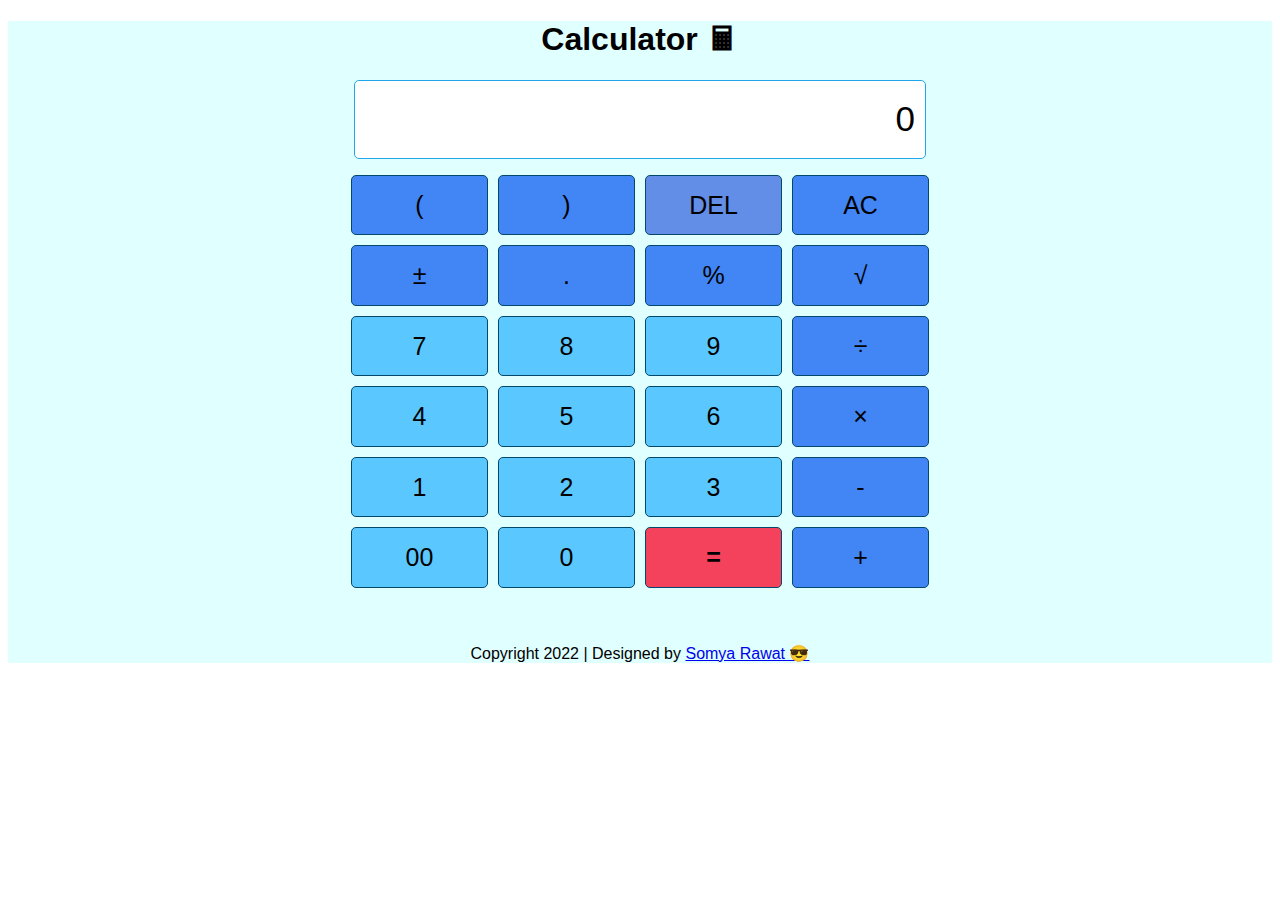
<file: Level 2/Task-1/Calculator/index.html>
<!DOCTYPE html>
<html lang="en">

<head>
    <meta charset="UTF-8">
    <meta http-equiv="X-UA-Compatible" content="IE=edge">
    <meta name="viewport" content="width=device-width, initial-scale=1.0">
    <title>Calculator 🖩</title>
    <link rel="stylesheet" href="style.css">
</head>

<body>
    <div class="container">
        <h1 id="h1"> Calculator 🖩</h1>
        <input id="input" type="text" name="output">

        <!-- create table -->

        <table>
            <tr>
                <td><button class="secondarybtn">(</button></td>
                <td><button class="secondarybtn">)</button></td>
                <td><button id="backbtn" class="secondarybtn">DEL</button></td>
                <td><button class="secondarybtn">AC</button></td>
            </tr>

            <tr>
                <td><button class="secondarybtn">&#177</button></td>
                <td><button class="secondarybtn">.</button></td>
                <td><button class="secondarybtn">%</button></td>
                <td><button class="secondarybtn">&#8730</button></td>

            </tr>


            <tr>
                <td><button>7</button></td>
                <td><button>8</button></td>
                <td><button>9</button></td>
                <td><button class="secondarybtn">&#247</button></td>
            </tr>
            <tr>
                <td><button>4</button></td>
                <td><button>5</button></td>
                <td><button>6</button></td>
                <td><button class="secondarybtn">&#215</button></td>
            </tr>
            <tr>
                <td><button>1</button></td>
                <td><button>2</button></td>
                <td><button>3</button></td>
                <td><button class="secondarybtn">-</button></td>
            </tr>
            <tr>
                <td><button>00</button></td>
                <td><button>0</button></td>

                <td><button class="ansbtn">=</button></td>
                <td><button class="secondarybtn">+ </button></td>
            </tr>
        </table>

        <p id="footer">Copyright 2022 | Designed by <a href="https://www.linkedin.com/in/somya-rawat-042196233/">Somya Rawat 😎</a> 
            </p>

    </div>



</body>
<script src="script.js"></script>

</html>
</file>
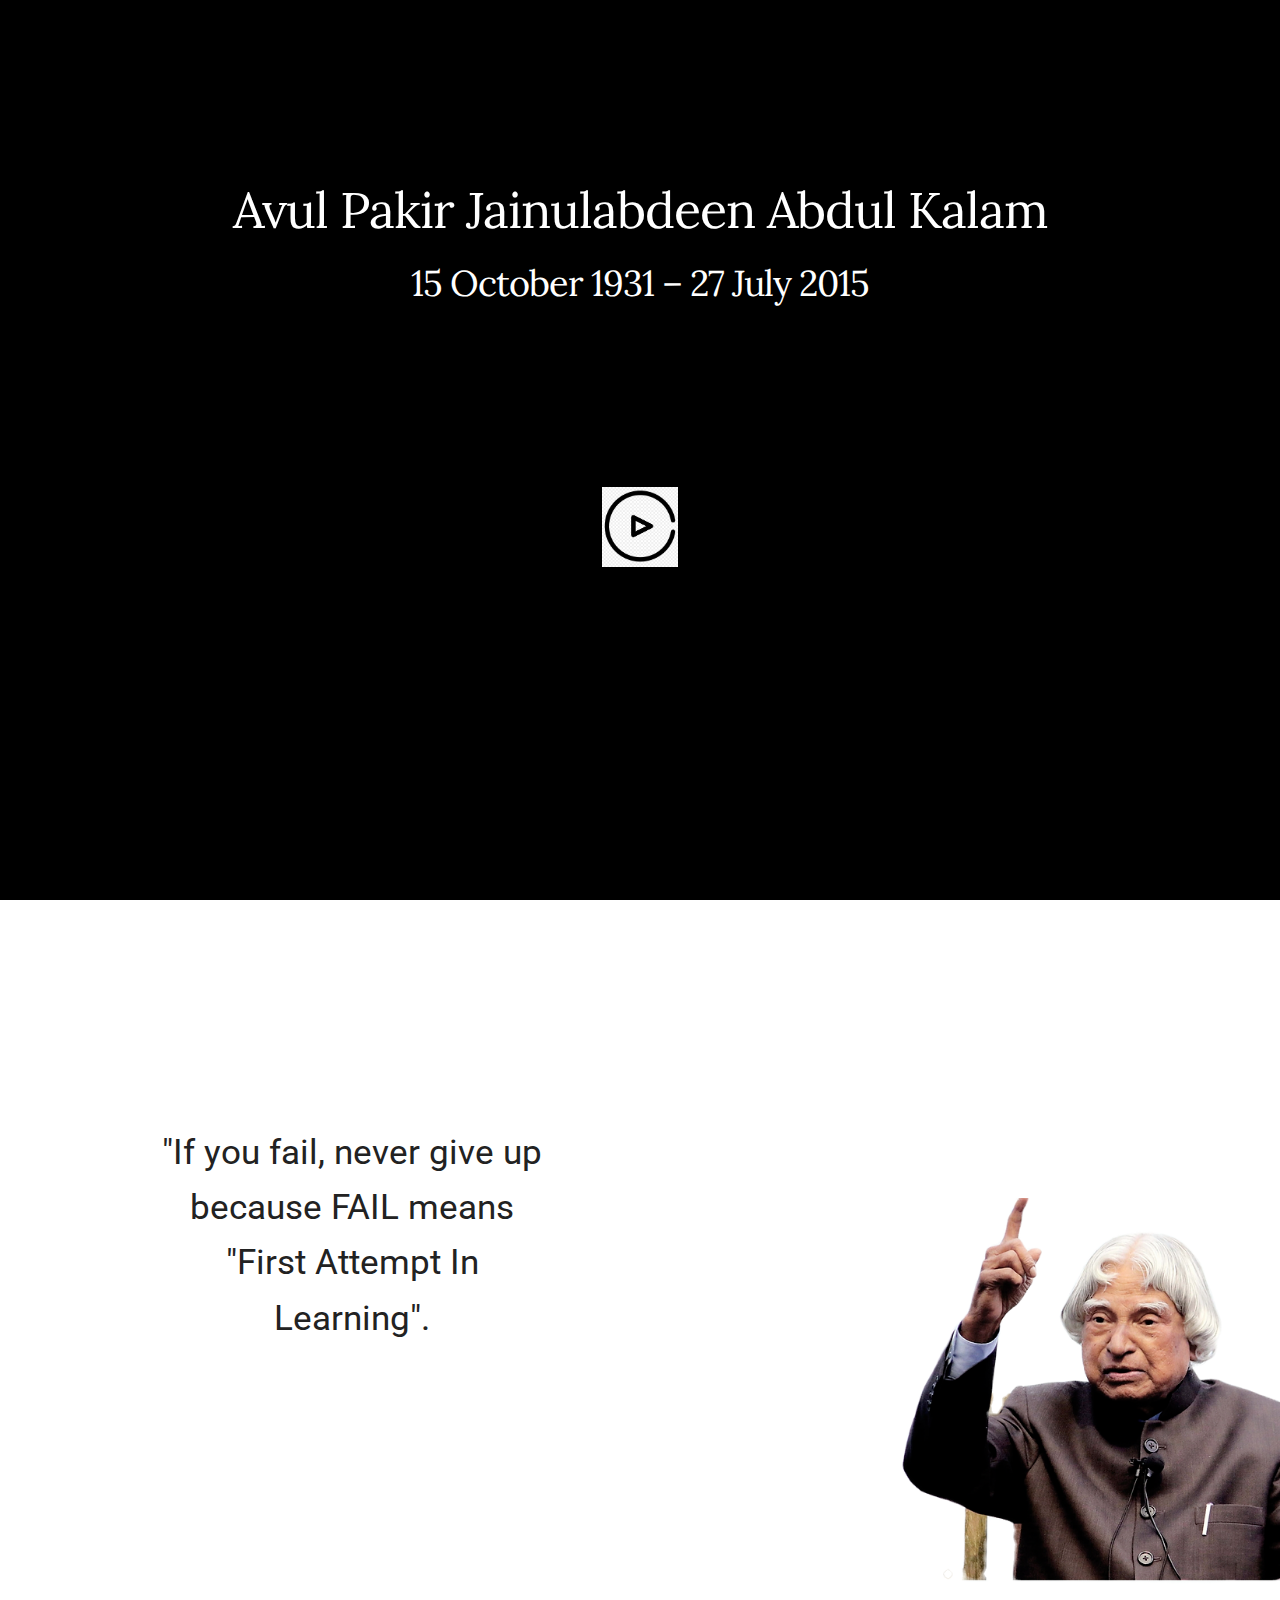
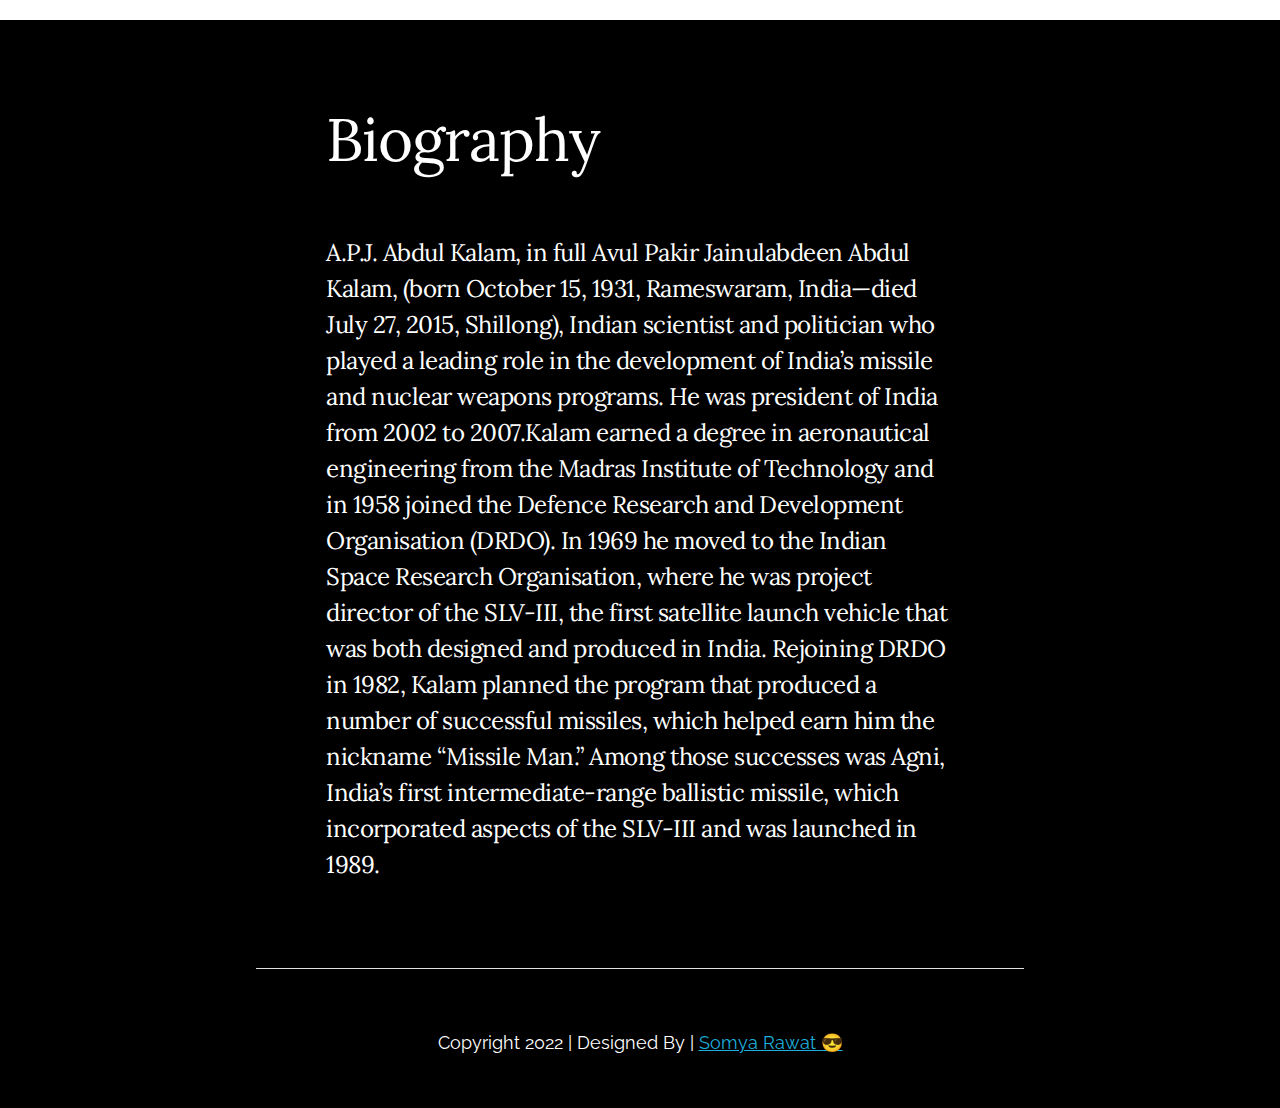
<file: Level 2/Task-2/Tribute Page/index.html>
<!DOCTYPE html>
<html lang="en">

<head>

    <!-- Basic Page Needs
  –––––––––––––––––––––––––––––––––––––––––––––––––– -->
    <meta charset="utf-8">
    <title>Tribute Page</title>


    <!-- Mobile Specific Metas
  –––––––––––––––––––––––––––––––––––––––––––––––––– -->
    <meta name="viewport" content="width=device-width, initial-scale=1">

    <!-- FONT
  –––––––––––––––––––––––––––––––––––––––––––––––––– -->
    <link href="//fonts.googleapis.com/css?family=Raleway:400,300,600" rel="stylesheet" type="text/css">
    <link href='https://fonts.googleapis.com/css?family=Lora:400,400italic,700,700italic' rel='stylesheet' type='text/css'>
    <link href='https://fonts.googleapis.com/css?family=Roboto:400,100,100italic,300,300italic,400italic,500,500italic,700,700italic,900,900italic' rel='stylesheet' type='text/css'>

    <!-- CSS
  –––––––––––––––––––––––––––––––––––––––––––––––––– -->
    <link rel="stylesheet" href="css/main.css">
    <link rel="stylesheet" href="css/normalize.css">
    <link rel="stylesheet" href="css/skeleton.css">


</head>

<body>

    <!-- Primary Page Layout
  –––––––––––––––––––––––––––––––––––––––––––––––––– -->
    <div id="first-div">
        <div class="container">
            <div class="row">
                <div class="twelve columns" style="margin-top: 20vh">
                    <h1 id="first-div-title">Avul Pakir Jainulabdeen Abdul Kalam </h1>
                    <h3 id="first-div-subtitle">15 October 1931 – 27 July 2015</h3>
                    <a href="https://youtu.be/3SDkzDlw1yc"><img id="first-div-button" src="./images/play.png"></a>
                </div>
            </div>
        </div>
    </div>

    <!-- Second Page Layout
  –––––––––––––––––––––––––––––––––––––––––––––––––– -->
    <div id="second-div">
        <div id="second-div-text">
            <div id="steve-jobs-quote">"If you fail, never give up because FAIL means "First Attempt In Learning".
            </div>
        </div>
        <div id="second-div-image"><img id="steve-jobs-image" src="./images/apjak.png"></div>
    </div>

    <!-- Third Page Layout
  –––––––––––––––––––––––––––––––––––––––––––––––––– -->
    <div id="third-div">
        <div class="container">
            <div class="row">
                <div class="two columns"><br></div>
                <div class="eight columns" id="third-div-content">
                    <h1 id="third-div-title">Biography</h1>
                    <h5 id="third-div-text">A.P.J. Abdul Kalam, in full Avul Pakir Jainulabdeen Abdul Kalam, (born October 15, 1931, Rameswaram, India—died July 27, 2015, Shillong), Indian scientist and politician who played a leading role in the development of India’s missile and nuclear weapons programs.
                       He was president of India from 2002 to 2007.Kalam earned a degree in aeronautical engineering from the Madras Institute of Technology and in 1958 joined the Defence Research and Development Organisation (DRDO). 
                       In 1969 he moved to the Indian Space Research Organisation, where he was project director of the SLV-III, the first satellite launch vehicle that was both designed and produced in India.
                        Rejoining DRDO in 1982, Kalam planned the program that produced a number of successful missiles, which helped earn him the nickname “Missile Man.” 
                        Among those successes was Agni, India’s first intermediate-range ballistic missile, which incorporated aspects of the SLV-III and was launched in 1989.</p>
                    </h5>
                </div>
                <div class="two columns"><br></div>
            </div>
            <hr width="80%">
        </div>
        <p id="author-text">Copyright 2022 | Designed By | <a href="https://www.linkedin.com/in/somya-rawat-042196233/">Somya Rawat 😎</a></p>
    </div>

    <!-- End Document
  –––––––––––––––––––––––––––––––––––––––––––––––––– -->
</body>

</html>
</file>
<file: Level 2/Task-1/Calculator/style.css>
/* for styling */

.container {
 text-align : center;
 font-family: Verdana, Geneva, Tahoma, sans-serif;
 background-color: lightcyan;
 max-width: 100%;
 
}

table{
margin : auto;
 }

button{
    width: 137px;
    height: 60.5px;
    margin: 3px;
    border-radius: 5px;
    border: 1px solid #03496b;
    background-color: #5ac8ff;
    font-size: 25px;
    cursor: pointer;

 }


 button:active{
    border : 2px solid #dce5e9;
 }

#input{
   width: 550px;
   height: 77px;
   margin-bottom:  10px;
   border-radius: 5px;
   border: 1px solid #21a6e9;;
   font-size: 35px;
   padding: 0px 10px;
   text-align: right;

 }

 .secondarybtn{
     background-color:#4285f4;
 }
 .ansbtn {

    background-color: #f4425d;
    font-weight: 700;
    color: rgb(0, 0, 0);
  
    
 }

 #backbtn{

   background-color: #628ee7;
   text-decoration-color: #0c1115;
 }

 @media screen and (max-width: 800px) {
   button{
     width: 15vw;
     font-size: 4vw;
     
   }
   #input{
      width: 61vw;

   }
   #h1{
      font-size: 6vw;
      }

   div #footer{
         font-size: 2vw;
   }
 }

 div #footer{
   margin-top: 50px;
}
</file>
<file: Level 2/Task-2/Tribute Page/css/main.css>
/* ----- HTML ----- */

html {
    font-size: 12px;
}

/* ----- Fist div ----- */

#first-div {
    background-color: #000;
    min-height: 100vh;
}

#first-div-title {
    color: #fff;
    text-align: center;
    font-family: 'Lora', serif;
}

#first-div-subtitle {
    color: #fff;
    text-align: center;
    font-family: 'Lora', serif;
}

#first-div-button {
    display: block;
    margin-left: auto;
    margin-right: auto;
    max-width: 80px;
    max-height: 80px;
    margin-top: 20vh;
}

/* ----- Second div ----- */

#second-div {
    background-color: #fff;
    min-height: 80vh;
    display: flex;
    flex-direction: row;
    flex-wrap: wrap;
    justify-content: flex-end;
}

#second-div-text {
    order: 1;
    flex-grow: 1;
    min-width: 30%;
    margin-top: 25vh;
    font-size: 2.3em;
    font-family: 'Roboto', sans-serif;
    text-align: center;
    font-weight: 400;
    margin-bottom: 25vh;
}

#steve-jobs-quote {
    max-width: 400px;
    margin-left: auto;
    margin-right: auto;
}

#second-div-image {
    order: 2;
    flex-grow: 1;
    min-width: 45%;
    align-self: flex-end;
    max-width: 500px;
}

#steve-jobs-image {
    max-width: 100%;
    box-sizing: border-box;
    float: right;
}

/* ----- Third div ----- */

#third-div {
    background-color: #000;
    /* min-height: 100vh; */
    padding-bottom: 2vw;
    padding-right: 2vw;
    padding-left: 2vw;
}

#third-div-content {
    color: #fff;
    font-family: 'Lora', serif;
    margin-top: 5.5em;
    margin-bottom: 2em;
}

#third-div-title {
    font-size: 4em;
}

#third-div-text {
    margin-top: 2.5em;
    font-size: em;
}

#author-text {
    color: #fff;
    font-size: 1.2em;
    text-align: center;
    margin-top: 2vw;
}
</file>
<file: Level 2/Task-2/Tribute Page/css/skeleton.css>
.container {
    position: relative;
    width: 100%;
    max-width: 960px;
    margin: 0 auto;
    padding: 0 20px;
    box-sizing: border-box;
}

.column,
.columns {
    width: 100%;
    float: left;
    box-sizing: border-box;
}

/* For devices larger than 400px */

@media (min-width: 400px) {
    .container {
        width: 85%;
        padding: 0;
    }
}

/* For devices larger than 550px */

@media (min-width: 550px) {
    .container {
        width: 80%;
    }
    .column,
    .columns {
        margin-left: 4%;
    }
    .column:first-child,
    .columns:first-child {
        margin-left: 0;
    }
    .one.column,
    .one.columns {
        width: 4.66666666667%;
    }
    .two.columns {
        width: 13.3333333333%;
    }
    .three.columns {
        width: 22%;
    }
    .four.columns {
        width: 30.6666666667%;
    }
    .five.columns {
        width: 39.3333333333%;
    }
    .six.columns {
        width: 48%;
    }
    .seven.columns {
        width: 56.6666666667%;
    }
    .eight.columns {
        width: 65.3333333333%;
    }
    .nine.columns {
        width: 74.0%;
    }
    .ten.columns {
        width: 82.6666666667%;
    }
    .eleven.columns {
        width: 91.3333333333%;
    }
    .twelve.columns {
        width: 100%;
        margin-left: 0;
    }
    .one-third.column {
        width: 30.6666666667%;
    }
    .two-thirds.column {
        width: 65.3333333333%;
    }
    .one-half.column {
        width: 48%;
    }
    /* Offsets */
    .offset-by-one.column,
    .offset-by-one.columns {
        margin-left: 8.66666666667%;
    }
    .offset-by-two.column,
    .offset-by-two.columns {
        margin-left: 17.3333333333%;
    }
    .offset-by-three.column,
    .offset-by-three.columns {
        margin-left: 26%;
    }
    .offset-by-four.column,
    .offset-by-four.columns {
        margin-left: 34.6666666667%;
    }
    .offset-by-five.column,
    .offset-by-five.columns {
        margin-left: 43.3333333333%;
    }
    .offset-by-six.column,
    .offset-by-six.columns {
        margin-left: 52%;
    }
    .offset-by-seven.column,
    .offset-by-seven.columns {
        margin-left: 60.6666666667%;
    }
    .offset-by-eight.column,
    .offset-by-eight.columns {
        margin-left: 69.3333333333%;
    }
    .offset-by-nine.column,
    .offset-by-nine.columns {
        margin-left: 78.0%;
    }
    .offset-by-ten.column,
    .offset-by-ten.columns {
        margin-left: 86.6666666667%;
    }
    .offset-by-eleven.column,
    .offset-by-eleven.columns {
        margin-left: 95.3333333333%;
    }
    .offset-by-one-third.column,
    .offset-by-one-third.columns {
        margin-left: 34.6666666667%;
    }
    .offset-by-two-thirds.column,
    .offset-by-two-thirds.columns {
        margin-left: 69.3333333333%;
    }
    .offset-by-one-half.column,
    .offset-by-one-half.columns {
        margin-left: 52%;
    }
}


html {
    font-size: 62.5%;
}

body {
    font-size: 1.5em;
    /* currently ems cause chrome bug misinterpreting rems on body element */
    line-height: 1.6;
    font-weight: 400;
    font-family: "Raleway", "HelveticaNeue", "Helvetica Neue", Helvetica, Arial, sans-serif;
    color: #222;
}

/* Typography
–––––––––––––––––––––––––––––––––––––––––––––––––– */

h1,
h2,
h3,
h4,
h5,
h6 {
    margin-top: 0;
    margin-bottom: 2rem;
    font-weight: 300;
}

h1 {
    font-size: 4.0rem;
    line-height: 1.2;
    letter-spacing: -.1rem;
}

h2 {
    font-size: 3.6rem;
    line-height: 1.25;
    letter-spacing: -.1rem;
}

h3 {
    font-size: 3.0rem;
    line-height: 1.3;
    letter-spacing: -.1rem;
}

h4 {
    font-size: 2.4rem;
    line-height: 1.35;
    letter-spacing: -.08rem;
}

h5 {
    font-size: 1.8rem;
    line-height: 1.5;
    letter-spacing: -.05rem;
}

h6 {
    font-size: 1.5rem;
    line-height: 1.6;
    letter-spacing: 0;
}

/* Larger than phablet */

@media (min-width: 550px) {
    h1 {
        font-size: 5.0rem;
    }
    h2 {
        font-size: 4.2rem;
    }
    h3 {
        font-size: 3.6rem;
    }
    h4 {
        font-size: 3.0rem;
    }
    h5 {
        font-size: 2.4rem;
    }
    h6 {
        font-size: 1.5rem;
    }
}

p {
    margin-top: 0;
}

/* Links
–––––––––––––––––––––––––––––––––––––––––––––––––– */

a {
    color: #1EAEDB;
}

a:hover {
    color: #0FA0CE;
}

/* Buttons
–––––––––––––––––––––––––––––––––––––––––––––––––– */

.button,
button,
input[type="submit"],
input[type="reset"],
input[type="button"] {
    display: inline-block;
    height: 38px;
    padding: 0 30px;
    color: #555;
    text-align: center;
    font-size: 11px;
    font-weight: 600;
    line-height: 38px;
    letter-spacing: .1rem;
    text-transform: uppercase;
    text-decoration: none;
    white-space: nowrap;
    background-color: transparent;
    border-radius: 4px;
    border: 1px solid #bbb;
    cursor: pointer;
    box-sizing: border-box;
}

.button:hover,
button:hover,
input[type="submit"]:hover,
input[type="reset"]:hover,
input[type="button"]:hover,
.button:focus,
button:focus,
input[type="submit"]:focus,
input[type="reset"]:focus,
input[type="button"]:focus {
    color: #333;
    border-color: #888;
    outline: 0;
}

.button.button-primary,
button.button-primary,
input[type="submit"].button-primary,
input[type="reset"].button-primary,
input[type="button"].button-primary {
    color: #FFF;
    background-color: #33C3F0;
    border-color: #33C3F0;
}

.button.button-primary:hover,
button.button-primary:hover,
input[type="submit"].button-primary:hover,
input[type="reset"].button-primary:hover,
input[type="button"].button-primary:hover,
.button.button-primary:focus,
button.button-primary:focus,
input[type="submit"].button-primary:focus,
input[type="reset"].button-primary:focus,
input[type="button"].button-primary:focus {
    color: #FFF;
    background-color: #1EAEDB;
    border-color: #1EAEDB;
}

/* Forms
–––––––––––––––––––––––––––––––––––––––––––––––––– */

input[type="email"],
input[type="number"],
input[type="search"],
input[type="text"],
input[type="tel"],
input[type="url"],
input[type="password"],
textarea,
select {
    height: 38px;
    padding: 6px 10px;
    /* The 6px vertically centers text on FF, ignored by Webkit */
    background-color: #fff;
    border: 1px solid #D1D1D1;
    border-radius: 4px;
    box-shadow: none;
    box-sizing: border-box;
}

/* Removes awkward default styles on some inputs for iOS */

input[type="email"],
input[type="number"],
input[type="search"],
input[type="text"],
input[type="tel"],
input[type="url"],
input[type="password"],
textarea {
    -webkit-appearance: none;
    -moz-appearance: none;
    appearance: none;
}

textarea {
    min-height: 65px;
    padding-top: 6px;
    padding-bottom: 6px;
}

input[type="email"]:focus,
input[type="number"]:focus,
input[type="search"]:focus,
input[type="text"]:focus,
input[type="tel"]:focus,
input[type="url"]:focus,
input[type="password"]:focus,
textarea:focus,
select:focus {
    border: 1px solid #33C3F0;
    outline: 0;
}

label,
legend {
    display: block;
    margin-bottom: .5rem;
    font-weight: 600;
}

fieldset {
    padding: 0;
    border-width: 0;
}

input[type="checkbox"],
input[type="radio"] {
    display: inline;
}

label>.label-body {
    display: inline-block;
    margin-left: .5rem;
    font-weight: normal;
}

/* Lists
–––––––––––––––––––––––––––––––––––––––––––––––––– */

ul {
    list-style: circle inside;
}

ol {
    list-style: decimal inside;
}

ol,
ul {
    padding-left: 0;
    margin-top: 0;
}

ul ul,
ul ol,
ol ol,
ol ul {
    margin: 1.5rem 0 1.5rem 3rem;
    font-size: 90%;
}

li {
    margin-bottom: 1rem;
}

/* Code
–––––––––––––––––––––––––––––––––––––––––––––––––– */

code {
    padding: .2rem .5rem;
    margin: 0 .2rem;
    font-size: 90%;
    white-space: nowrap;
    background: #F1F1F1;
    border: 1px solid #E1E1E1;
    border-radius: 4px;
}

pre>code {
    display: block;
    padding: 1rem 1.5rem;
    white-space: pre;
}

/* Tables
–––––––––––––––––––––––––––––––––––––––––––––––––– */

th,
td {
    padding: 12px 15px;
    text-align: left;
    border-bottom: 1px solid #E1E1E1;
}

th:first-child,
td:first-child {
    padding-left: 0;
}

th:last-child,
td:last-child {
    padding-right: 0;
}

/* Spacing
–––––––––––––––––––––––––––––––––––––––––––––––––– */

button,
.button {
    margin-bottom: 1rem;
}

input,
textarea,
select,
fieldset {
    margin-bottom: 1.5rem;
}

pre,
blockquote,
dl,
figure,
table,
p,
ul,
ol,
form {
    margin-bottom: 2.5rem;
}

/* Utilities
–––––––––––––––––––––––––––––––––––––––––––––––––– */

.u-full-width {
    width: 100%;
    box-sizing: border-box;
}

.u-max-full-width {
    max-width: 100%;
    box-sizing: border-box;
}

.u-pull-right {
    float: right;
}

.u-pull-left {
    float: left;
}

/* Misc
–––––––––––––––––––––––––––––––––––––––––––––––––– */

hr {
    margin-top: 3rem;
    margin-bottom: 3.5rem;
    border-width: 0;
    border-top: 1px solid #E1E1E1;
}

/* Clearing
–––––––––––––––––––––––––––––––––––––––––––––––––– */

/* Self Clearing Goodness */

.container:after,
.row:after,
.u-cf {
    content: "";
    display: table;
    clear: both;
}

/* Media Queries
–––––––––––––––––––––––––––––––––––––––––––––––––– */



@media (min-width: 400px) {}

/* Larger than phablet (also point when grid becomes active) */

@media (min-width: 550px) {}

/* Larger than tablet */

@media (min-width: 750px) {}

/* Larger than desktop */

@media (min-width: 1000px) {}

/* Larger than Desktop HD */

@media (min-width: 1200px) {}
</file>
